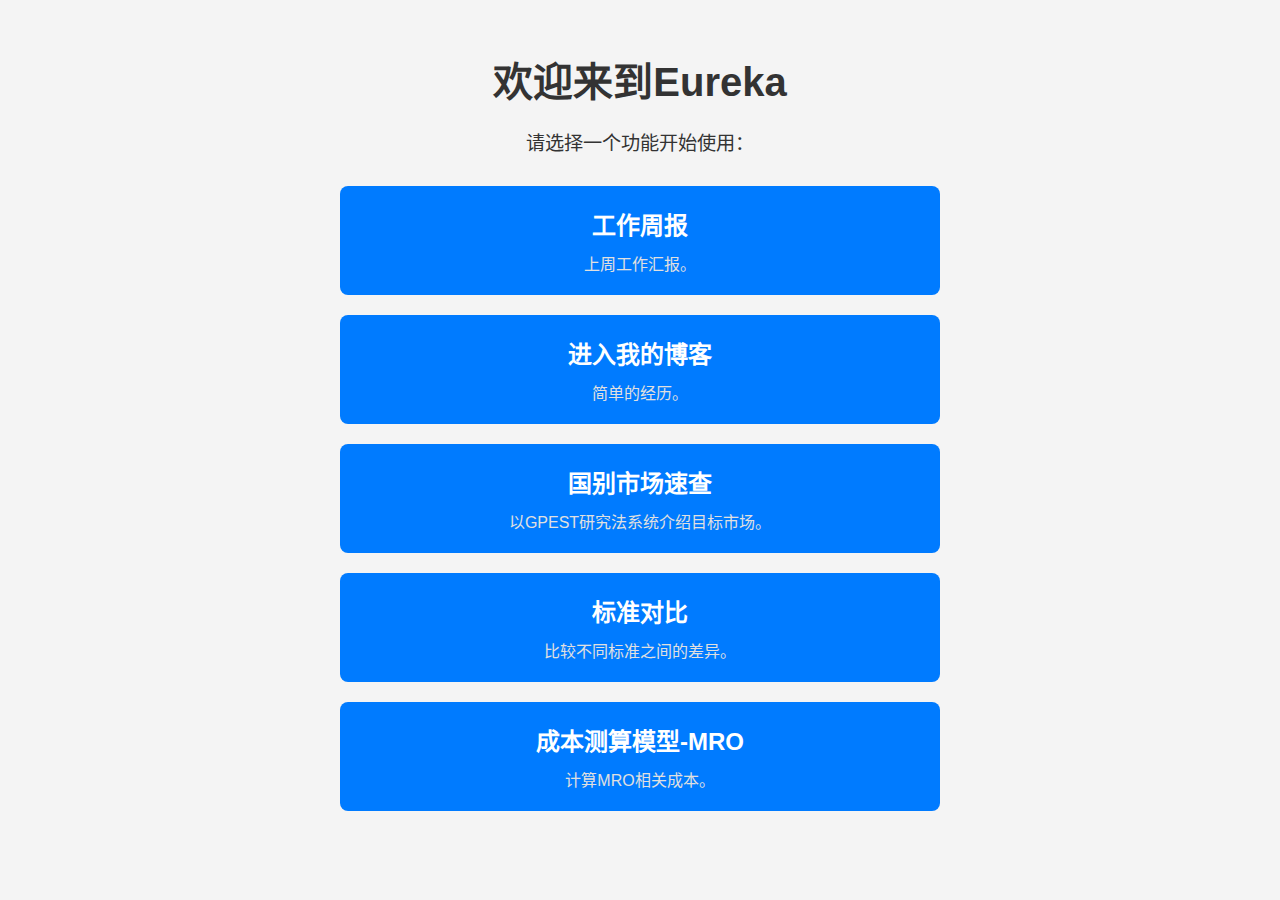
<file: index.html>
<!DOCTYPE html>
<html lang="zh-CN">
<head>
    <meta charset="UTF-8">
    <meta name="viewport" content="width=device-width, initial-scale=1.0">
    <title>欢迎来到Eureka</title>
    <link rel="stylesheet" href="styles.css">
</head>
<body>
    <div class="container">
        <h1>欢迎来到Eureka</h1>
        <p>请选择一个功能开始使用：</p>
        
        <div class="button-container">
            
            <a href="weekly-report.html" class="button">
                <span class="button-title">工作周报</span>
                <span class="button-description">上周工作汇报。</span>
            </a>
            <a href="docs/blog.html" class="button">
                <span class="button-title">进入我的博客</span>
                <span class="button-description">简单的经历。</span>
            </a>
            <a href="GPEST-viewer.html" class="button">
                <span class="button-title">国别市场速查</span>
                <span class="button-description">以GPEST研究法系统介绍目标市场。</span>
            </a>

            <a href="standard-comparison.html" class="button">
                <span class="button-title">标准对比</span>
                <span class="button-description">比较不同标准之间的差异。</span>
            </a>
            
            <a href="cost-estimation-mro.html" class="button">
                <span class="button-title">成本测算模型-MRO</span>
                <span class="button-description">计算MRO相关成本。</span>
            </a>
            
        </div>
    </div>
</body>
</html>
</file>
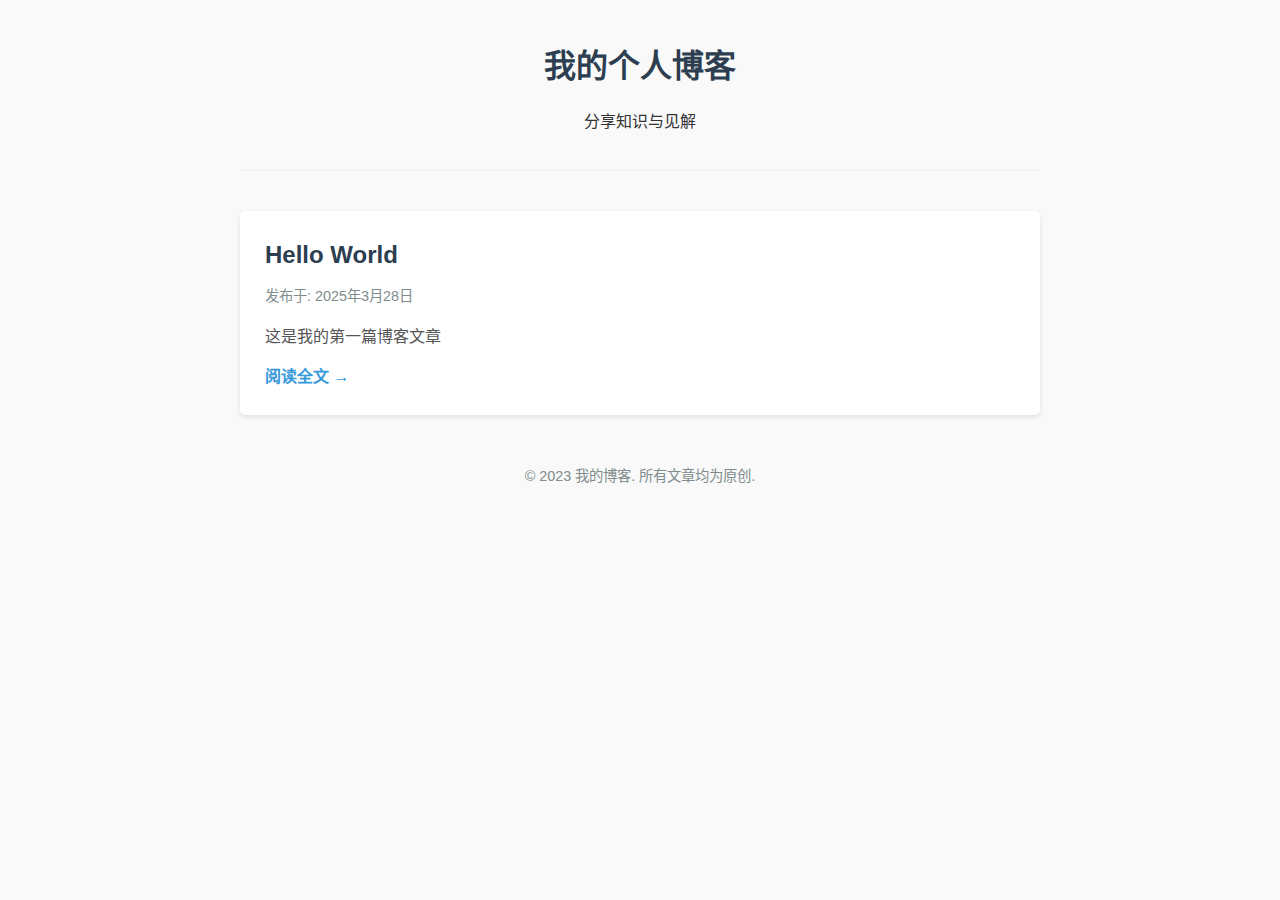
<file: Blog.html>
<!DOCTYPE html>
<html lang="zh-CN">
<head>
    <meta charset="UTF-8">
    <meta name="viewport" content="width=device-width, initial-scale=1.0">
    <title>我的博客</title>
    <style>
        body {
            font-family: 'Helvetica Neue', Arial, sans-serif;
            line-height: 1.6;
            color: #333;
            max-width: 800px;
            margin: 0 auto;
            padding: 20px;
            background-color: #f9f9f9;
        }
        header {
            text-align: center;
            margin-bottom: 40px;
            padding-bottom: 20px;
            border-bottom: 1px solid #eee;
        }
        h1 {
            color: #2c3e50;
            margin-bottom: 10px;
        }
        .post-list {
            list-style: none;
            padding: 0;
        }
        .post-item {
            background: white;
            margin-bottom: 30px;
            padding: 25px;
            border-radius: 5px;
            box-shadow: 0 2px 5px rgba(0,0,0,0.1);
            transition: transform 0.3s ease, box-shadow 0.3s ease;
        }
        .post-item:hover {
            transform: translateY(-5px);
            box-shadow: 0 5px 15px rgba(0,0,0,0.1);
        }
        .post-title {
            color: #2c3e50;
            margin-top: 0;
            margin-bottom: 10px;
        }
        .post-meta {
            color: #7f8c8d;
            font-size: 0.9em;
            margin-bottom: 15px;
        }
        .post-description {
            color: #555;
            margin-bottom: 15px;
        }
        .read-more {
            display: inline-block;
            color: #3498db;
            text-decoration: none;
            font-weight: bold;
        }
        .read-more:hover {
            text-decoration: underline;
        }
        footer {
            text-align: center;
            margin-top: 50px;
            color: #7f8c8d;
            font-size: 0.9em;
        }
    </style>
</head>
<body>
    <header>
        <h1>我的个人博客</h1>
        <p>分享知识与见解</p>
    </header>
    
    <ul id="postList" class="post-list">
        <!-- 文章列表将在这里动态生成 -->
    </ul>
    
    <footer>
        <p>© 2023 我的博客. 所有文章均为原创.</p>
    </footer>

    <script>
        // 页面加载完成后执行
        document.addEventListener('DOMContentLoaded', function() {
            // 加载文章列表
            fetch('posts.json')
                .then(response => response.json())
                .then(posts => {
                    displayPosts(posts);
                })
                .catch(error => {
                    console.error('加载文章列表失败:', error);
                    document.getElementById('postList').innerHTML = 
                        '<li>暂时无法加载文章列表，请稍后再试。</li>';
                });
        });

        // 显示文章列表
        function displayPosts(posts) {
            const postList = document.getElementById('postList');
            
            if (!posts || posts.length === 0) {
                postList.innerHTML = '<li>暂无文章</li>';
                return;
            }
            
            // 清空现有内容
            postList.innerHTML = '';
            
            // 为每篇文章创建列表项
            posts.forEach(post => {
                const li = document.createElement('li');
                li.className = 'post-item';
                
                li.innerHTML = `
                    <h2 class="post-title">${post.title}</h2>
                    <div class="post-meta">发布于: ${formatDate(post.date)}</div>
                    <p class="post-description">${post.description}</p>
                    <a href="docs/${post.name}" class="read-more">阅读全文 →</a>
                `;
                
                postList.appendChild(li);
            });
        }

        // 格式化日期
        function formatDate(dateString) {
            const options = { year: 'numeric', month: 'long', day: 'numeric' };
            return new Date(dateString).toLocaleDateString('zh-CN', options);
        }
    </script>
</body>
</html>
</file>
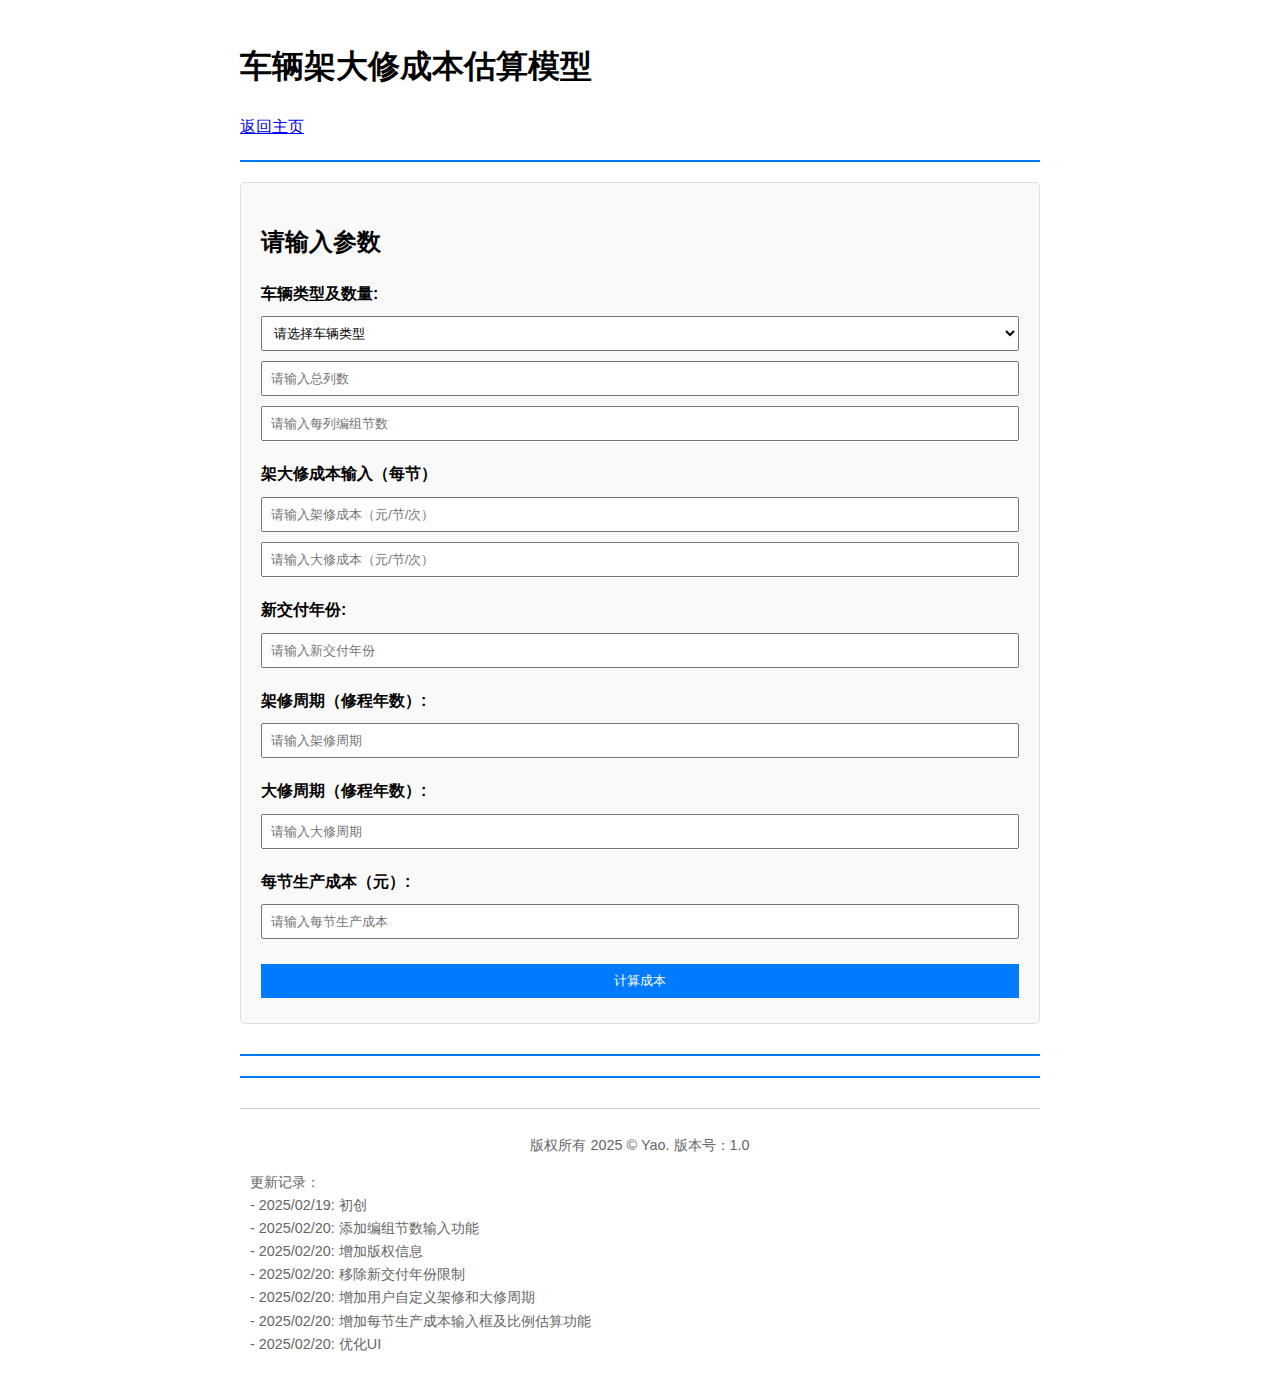
<file: cost-estimation-mro.html>
<!DOCTYPE html>
<html lang="en">
<head>
    <meta charset="UTF-8">
    <meta name="viewport" content="width=device-width, initial-scale=1.0">
    <title>车辆成本估算模型</title>
    <style>
        body {
            font-family: Arial, sans-serif;
            max-width: 800px;
            margin: 0 auto;
            padding: 20px;
            line-height: 1.6;
        }
        .section {
            margin-bottom: 30px;
            padding: 20px;
            background-color: #f9f9f9;
            border: 1px solid #ddd;
            border-radius: 5px;
        }
        .form-group {
            margin-bottom: 15px;
            display: flex;
            flex-direction: column;
        }
        label {
            margin-bottom: 5px;
            font-weight: bold;
        }
        input, select, button {
            padding: 8px;
            margin: 5px 0;
            width: 100%;
            box-sizing: border-box;
        }
        button {
            background-color: #007BFF;
            color: white;
            border: none;
            cursor: pointer;
        }
        button:hover {
            background-color: #0056b3;
        }
        .result-table {
            margin-top: 20px;
            width: 100%;
            border-collapse: collapse;
        }
        .result-table th, .result-table td {
            border: 1px solid #ddd;
            padding: 8px;
            text-align: center;
        }
        .result-table th {
            background-color: #f2f2f2;
        }
        footer {
            margin-top: 30px;
            padding: 10px;
            text-align: center;
            border-top: 1px solid #ccc;
            font-size: 0.9em;
            color: #666;
        }
        hr {
            border: none;
            border-top: 2px solid #007BFF;
            margin: 20px 0;
        }
        #ratioEstimateResult {
            margin-top: 15px;
            font-weight: bold;
            color: #007BFF;
        }
    </style>
</head>
<body>
    <h1>车辆架大修成本估算模型</h1>
    <a href="index.html" class="button">返回主页</a>
    <hr>

    <div class="section">
        <h2>请输入参数</h2>
        <div class="form-group">
            <label for="vehicleType">车辆类型及数量:</label>
            <select id="vehicleType" required>
                <option value="">请选择车辆类型</option>
                <option value="EMU">动车组</option>
                <option value="UrbanRail">城轨列车</option>
            </select>
             <div class="quantity-inputs">
                <input type="number" id="numberOfTrains" placeholder="请输入总列数" min="1" required>
                <input type="number" id="carsPerTrain" placeholder="请输入每列编组节数" min="1" required>
            </div>         
        </div>
      
        <div class="form-group">
            <label>架大修成本输入（每节）</label>
            <div class="cost-inputs">
                <input type="number" id="mediumRepairCost" placeholder="请输入架修成本（元/节/次）" min="1" required>
                <input type="number" id="overhaulCost" placeholder="请输入大修成本（元/节/次）" min="1" required>
            </div>
        </div>

        <div class="form-group">
            <label for="commissioningYear">新交付年份:</label>
            <input type="number" id="commissioningYear" placeholder="请输入新交付年份" min="2000" required>
        </div>


        <div class="form-group">
            <label for="frameRepairCycle">架修周期（修程年数）:</label>
            <input type="number" id="frameRepairCycle" placeholder="请输入架修周期" min="1" required>
        </div>

        <div class="form-group">
            <label for="majorRepairCycle">大修周期（修程年数）:</label>
            <input type="number" id="majorRepairCycle" placeholder="请输入大修周期" min="1" required>
        </div>

        <div class="form-group">
            <label for="productionCost">每节生产成本（元）:</label>
            <input type="number" id="productionCost" placeholder="请输入每节生产成本" min="1">
        </div>

        <button onclick="calculateCost()">计算成本</button>
    </div>

    <hr>

    <div class="section" id="resultSection" style="display: none;">
        <h2>成本估算结果</h2>
        <table class="result-table">
            <thead>
                <tr>
                    <th>年份</th>
                    <th>维修类型</th>
                    <th>单节成本（元）</th>
                    <th>单列车成本（元）</th>
                    <th>总列成本（元）</th>
                </tr>
            </thead>
            <tbody id="resultTableBody"></tbody>
            <tfoot>
                <tr>
                    <td colspan="4">总成本</td>
                    <td id="totalCost">TBD</td>
                </tr>
            </tfoot>
        </table>
        <div id="errorMessage" style="color: red;"></div>
        <div id="ratioEstimateResult"></div>
    </div>

    <hr>

    <footer>
        <div>
            <p>版权所有 2025 &copy; Yao. 版本号：1.0</p>
            <p align="left">更新记录：
                <br> - 2025/02/19: 初创
                <br> - 2025/02/20: 添加编组节数输入功能
                <br> - 2025/02/20: 增加版权信息
                <br> - 2025/02/20: 移除新交付年份限制
                <br> - 2025/02/20: 增加用户自定义架修和大修周期
                <br> - 2025/02/20: 增加每节生产成本输入框及比例估算功能
                <br> - 2025/02/20: 优化UI             
            </p>
        </div>
    </footer>

    <script>
        function calculateCost() {
            // 获取输入值
            const vehicleType = document.getElementById('vehicleType').value;
            const overhaulCost = parseFloat(document.getElementById('overhaulCost').value);
            const mediumRepairCost = parseFloat(document.getElementById('mediumRepairCost').value);
            const commissioningYear = parseInt(document.getElementById('commissioningYear').value);
            const numberOfTrains = parseInt(document.getElementById('numberOfTrains').value);
            const carsPerTrain = parseInt(document.getElementById('carsPerTrain').value);
            const frameRepairCycle = parseInt(document.getElementById('frameRepairCycle').value);
            const majorRepairCycle = parseInt(document.getElementById('majorRepairCycle').value);
            const productionCost = parseFloat(document.getElementById('productionCost').value);

            // 验证输入
            if (!vehicleType || isNaN(overhaulCost) || isNaN(mediumRepairCost) || 
                isNaN(commissioningYear) || isNaN(numberOfTrains) || isNaN(carsPerTrain) || 
                isNaN(frameRepairCycle) || isNaN(majorRepairCycle)) {
                alert('请检查输入字段，确保所有必填字段填写完整且有效。');
                return;
            }

            const startYear = commissioningYear;
            const endYear = startYear + 25;
            let totalCost = 0;
            let frameRepairCount = 0;
            let majorRepairCount = 0;

            // 清空结果
            document.getElementById('resultTableBody').innerHTML = '';
            document.getElementById('totalCost').textContent = '0';
            document.getElementById('resultSection').style.display = 'block';
            document.getElementById('errorMessage').textContent = '';
            document.getElementById('ratioEstimateResult').textContent = '';

            // 计算大修和架修成本
            const repairHistory = {
                '大修': [],
                '架修': []
            };

            // 大修
            for (let year = startYear + majorRepairCycle; year < endYear; year += majorRepairCycle) {
                repairHistory['大修'].push(year);
                majorRepairCount++;
            }

            // 架修
            for (let year = startYear + frameRepairCycle; year < endYear; year += frameRepairCycle) {
                // 如果某年已经有大修，则不进行架修
                if (!repairHistory['大修'].includes(year)) {
                    repairHistory['架修'].push(year);
                    frameRepairCount++;
                }
            }

            // 构建维修计划
            const allRepairEvents = [];
            for (const repairType in repairHistory) {
                repairHistory[repairType].forEach((year, index) => {
                    allRepairEvents.push({
                        year: year,
                        type: repairType,
                        singleCarCost: repairType === '大修' ? overhaulCost : mediumRepairCost
                    });
                });
            }

            // 按年份排序
            allRepairEvents.sort((a, b) => a.year - b.year);

            // 生成表格
            const tbody = document.getElementById('resultTableBody');
            allRepairEvents.forEach(event => {
                const singleCarCost = event.singleCarCost;
                const singleTrainCost = singleCarCost * carsPerTrain;
                const totalTrainCost = singleTrainCost * numberOfTrains;

                const row = document.createElement('tr');
                row.innerHTML = `
                    <td>${event.year}</td>
                    <td>${event.type}</td>
                    <td>${singleCarCost.toLocaleString('zh-CN')}</td>
                    <td>${singleTrainCost.toLocaleString('zh-CN')}</td>
                    <td>${totalTrainCost.toLocaleString('zh-CN')}</td>
                `;
                tbody.appendChild(row);
                totalCost += totalTrainCost;
            });

            // 显示总成本
            document.getElementById('totalCost').textContent = totalCost.toLocaleString('zh-CN');

            // 计算比例估算成本
            if (!isNaN(productionCost) && productionCost > 0) {
                const ratioEstimate = (
                    productionCost * frameRepairCount * 0.1 * carsPerTrain * numberOfTrains +
                    productionCost * majorRepairCount * 0.2 * carsPerTrain * numberOfTrains
                );
                document.getElementById('ratioEstimateResult').textContent = 
                    `以新造成本的10%、20%比例计算架大修金额为：${ratioEstimate.toLocaleString('zh-CN')}元。`;
            }
        }
    </script>
</body>
</html>
</file>
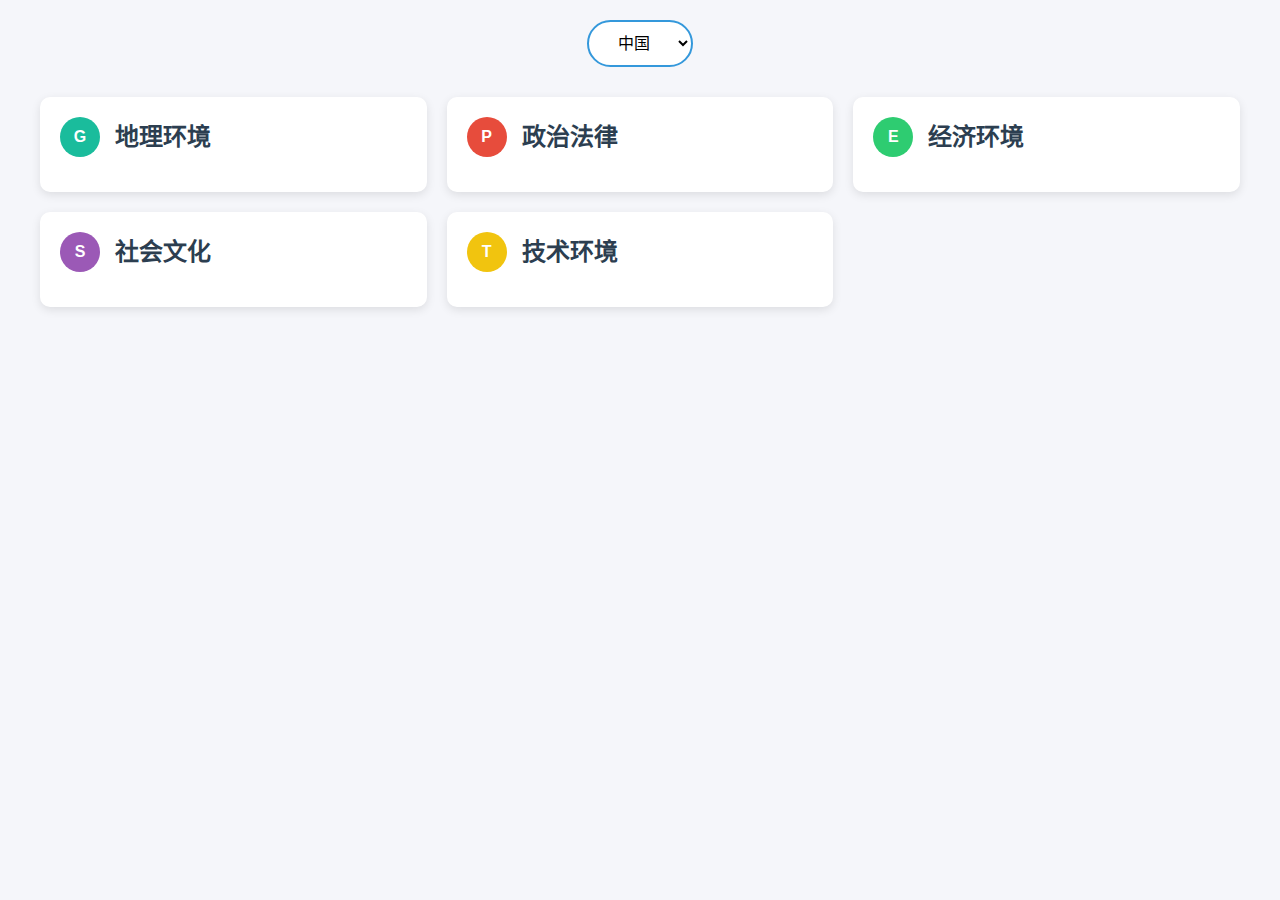
<file: GPEST-viewer.html>
<!DOCTYPE html>
<html lang="zh-CN">
<head>
    <meta charset="UTF-8">
    <meta name="viewport" content="width=device-width, initial-scale=1.0">
    <title>国别GPEST信息速查</title>
    <style>
        :root {
            --primary-color: #2c3e50;
            --secondary-color: #3498db;
        }

        body {
            font-family: 'Segoe UI', Arial, sans-serif;
            line-height: 1.6;
            margin: 0;
            padding: 20px;
            background-color: #f5f6fa;
        }

        .container {
            max-width: 1200px;
            margin: 0 auto;
        }

        .country-selector {
            margin-bottom: 30px;
            text-align: center;
        }

        select {
            padding: 12px 25px;
            font-size: 16px;
            border: 2px solid var(--secondary-color);
            border-radius: 25px;
            background: white;
            cursor: pointer;
            transition: all 0.3s ease;
        }

        select:hover {
            box-shadow: 0 0 8px rgba(52, 152, 219, 0.3);
        }

        .gpest-container {
            display: grid;
            grid-template-columns: repeat(auto-fit, minmax(300px, 1fr));
            gap: 20px;
        }

        .category-card {
            background: white;
            border-radius: 10px;
            padding: 20px;
            box-shadow: 0 3px 10px rgba(0,0,0,0.1);
            transition: transform 0.2s;
            cursor: pointer;
        }

        .category-card:hover {
            transform: translateY(-5px);
        }

        .category-header {
            display: flex;
            align-items: center;
            margin-bottom: 15px;
        }

        .category-icon {
            width: 40px;
            height: 40px;
            margin-right: 15px;
            border-radius: 50%;
            display: flex;
            align-items: center;
            justify-content: center;
            color: white;
            font-weight: bold;
        }

        h2 {
            color: var(--primary-color);
            margin: 0;
        }

        .info-item {
            margin-bottom: 12px;
            padding: 10px;
            background: #f8f9fa;
            border-radius: 5px;
            display: none;
        }

        .info-item.active {
            display: block;
            animation: fadeIn 0.3s;
        }

        @keyframes fadeIn {
            from { opacity: 0; transform: translateY(10px); }
            to { opacity: 1; transform: translateY(0); }
        }

        @media (max-width: 768px) {
            .gpest-container {
                grid-template-columns: 1fr;
            }
        }
    </style>
</head>
<body>
    <div class="container">
        <div class="country-selector">
            <select id="countrySelect">
                <option value="china">中国</option>
                <option value="usa">美国</option>
                <option value="germany">德国</option>
                <option value="japan">日本</option>
            </select>
        </div>

        <div class="gpest-container" id="gpestContent">
            <!-- 动态生成内容 -->
        </div>
    </div>

    <script>
        const gpestData = {
            china: {
                G: {
                    title: "地理环境",
                    items: ["面积：960万平方公里", "首都：北京", "气候：多样气候", "地形：西高东低"]
                },
                P: {
                    title: "政治法律",
                    items: ["政体：社会主义制度", "执政党：中国共产党", "法律体系：大陆法系"]
                },
                E: {
                    title: "经济环境",
                    items: ["GDP：17.7万亿美元", "货币：人民币", "主要产业：制造业"]
                },
                S: {
                    title: "社会文化",
                    items: ["人口：14亿", "官方语言：普通话", "识字率：96.8%"]
                },
                T: {
                    title: "技术环境",
                    items: ["5G覆盖率：90%", "专利申请量：全球第一", "科技投入：GDP 2.4%"]
                }
            },
            // 其他国家的数据结构类似...
        };

        function initPage() {
            const container = document.getElementById('gpestContent');
            const categories = ['G', 'P', 'E', 'S', 'T'];
            const colors = ['#1abc9c', '#e74c3c', '#2ecc71', '#9b59b6', '#f1c40f'];

            categories.forEach((cat, index) => {
                const card = document.createElement('div');
                card.className = 'category-card';
                card.innerHTML = `
                    <div class="category-header">
                        <div class="category-icon" style="background: ${colors[index]}">${cat}</div>
                        <h2></h2>
                    </div>
                    <div class="info-container"></div>
                `;
                container.appendChild(card);
            });

            updateContent('china');
            setupEventListeners();
        }

        function updateContent(country) {
            const data = gpestData[country];
            const cards = document.querySelectorAll('.category-card');

            cards.forEach((card, index) => {
                const category = categories[index];
                const infoContainer = card.querySelector('.info-container');
                infoContainer.innerHTML = data[category].items
                    .map(item => `<div class="info-item">${item}</div>`)
                    .join('');

                card.querySelector('h2').textContent = data[category].title;
            });
        }

        function setupEventListeners() {
            // 国家选择器事件
            document.getElementById('countrySelect').addEventListener('change', function(e) {
                updateContent(e.target.value);
            });

            // 卡片点击事件
            document.querySelectorAll('.category-card').forEach(card => {
                card.addEventListener('click', function() {
                    this.classList.toggle('active');
                    const items = this.querySelectorAll('.info-item');
                    items.forEach(item => item.classList.toggle('active'));
                });
            });
        }

        // 初始化页面
        const categories = ['G', 'P', 'E', 'S', 'T'];
        initPage();
    </script>
</body>
</html>
</file>
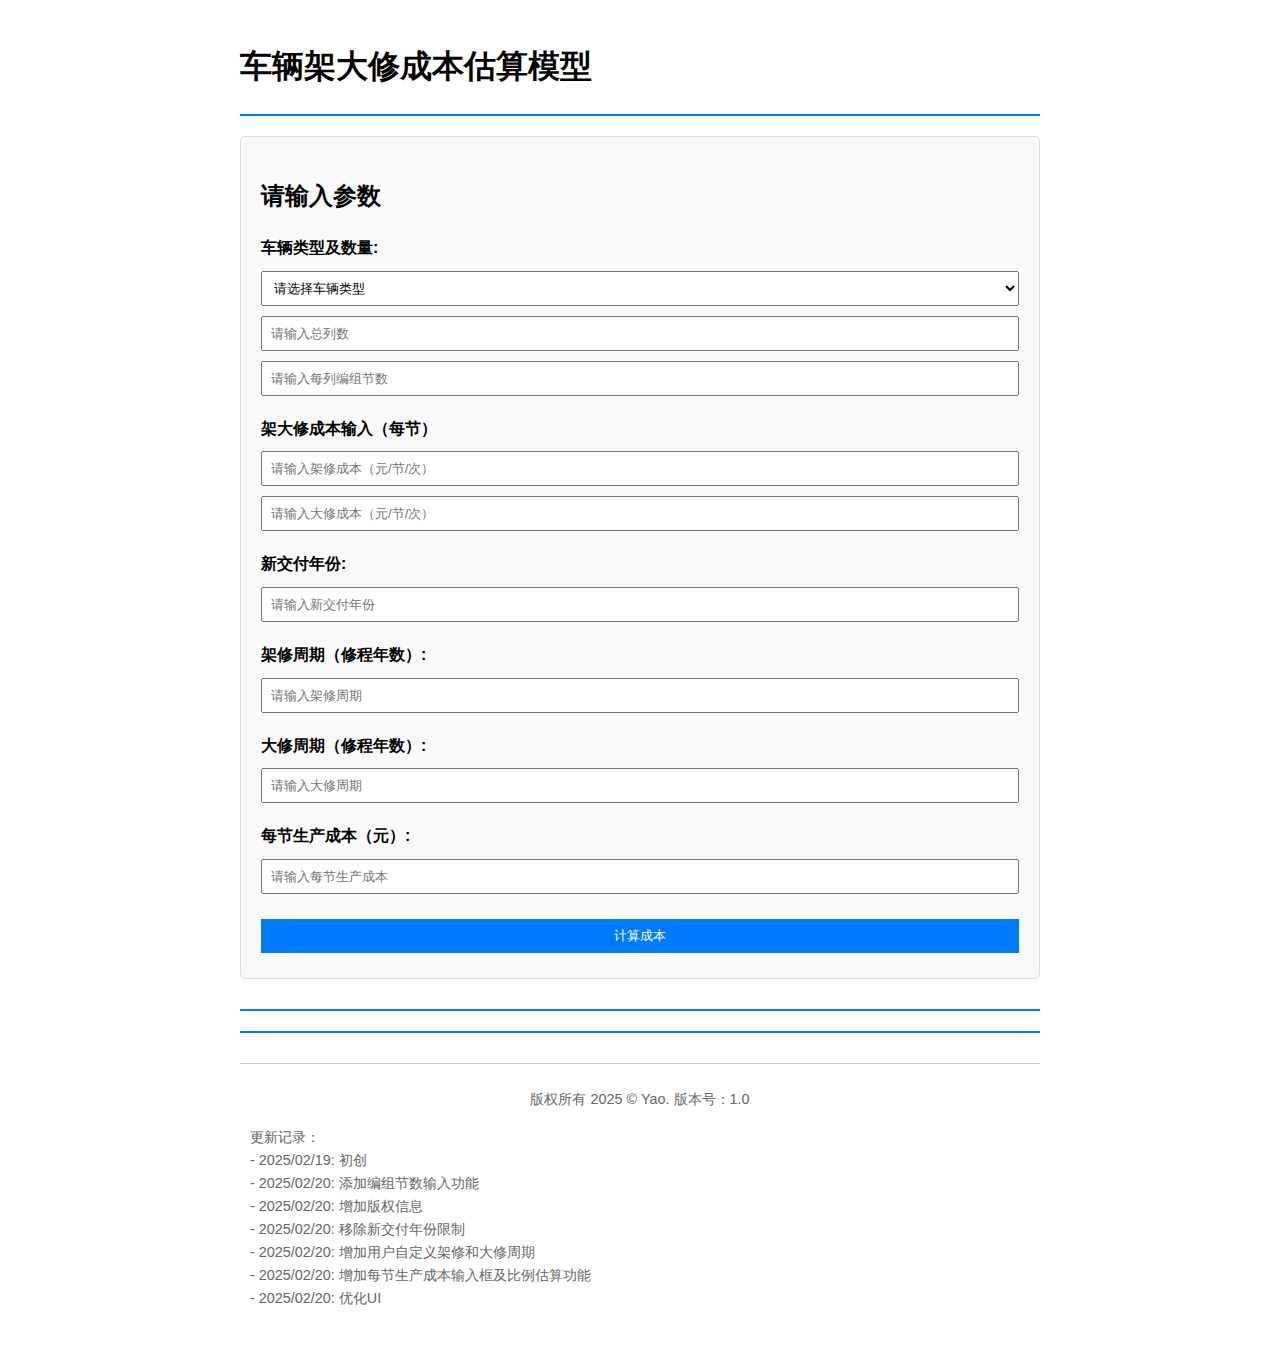
<file: Option2.html>
<!DOCTYPE html>
<html lang="en">
<head>
    <meta charset="UTF-8">
    <meta name="viewport" content="width=device-width, initial-scale=1.0">
    <title>车辆成本估算模型</title>
    <style>
        body {
            font-family: Arial, sans-serif;
            max-width: 800px;
            margin: 0 auto;
            padding: 20px;
            line-height: 1.6;
        }
        .section {
            margin-bottom: 30px;
            padding: 20px;
            background-color: #f9f9f9;
            border: 1px solid #ddd;
            border-radius: 5px;
        }
        .form-group {
            margin-bottom: 15px;
            display: flex;
            flex-direction: column;
        }
        label {
            margin-bottom: 5px;
            font-weight: bold;
        }
        input, select, button {
            padding: 8px;
            margin: 5px 0;
            width: 100%;
            box-sizing: border-box;
        }
        button {
            background-color: #007BFF;
            color: white;
            border: none;
            cursor: pointer;
        }
        button:hover {
            background-color: #0056b3;
        }
        .result-table {
            margin-top: 20px;
            width: 100%;
            border-collapse: collapse;
        }
        .result-table th, .result-table td {
            border: 1px solid #ddd;
            padding: 8px;
            text-align: center;
        }
        .result-table th {
            background-color: #f2f2f2;
        }
        footer {
            margin-top: 30px;
            padding: 10px;
            text-align: center;
            border-top: 1px solid #ccc;
            font-size: 0.9em;
            color: #666;
        }
        hr {
            border: none;
            border-top: 2px solid #007BFF;
            margin: 20px 0;
        }
        #ratioEstimateResult {
            margin-top: 15px;
            font-weight: bold;
            color: #007BFF;
        }
    </style>
</head>
<body>
    <h1>车辆架大修成本估算模型</h1>
    <hr>

    <div class="section">
        <h2>请输入参数</h2>
        <div class="form-group">
            <label for="vehicleType">车辆类型及数量:</label>
            <select id="vehicleType" required>
                <option value="">请选择车辆类型</option>
                <option value="EMU">动车组</option>
                <option value="UrbanRail">城轨列车</option>
            </select>
             <div class="quantity-inputs">
                <input type="number" id="numberOfTrains" placeholder="请输入总列数" min="1" required>
                <input type="number" id="carsPerTrain" placeholder="请输入每列编组节数" min="1" required>
            </div>         
        </div>
      
        <div class="form-group">
            <label>架大修成本输入（每节）</label>
            <div class="cost-inputs">
                <input type="number" id="mediumRepairCost" placeholder="请输入架修成本（元/节/次）" min="1" required>
                <input type="number" id="overhaulCost" placeholder="请输入大修成本（元/节/次）" min="1" required>
            </div>
        </div>

        <div class="form-group">
            <label for="commissioningYear">新交付年份:</label>
            <input type="number" id="commissioningYear" placeholder="请输入新交付年份" min="2000" required>
        </div>


        <div class="form-group">
            <label for="frameRepairCycle">架修周期（修程年数）:</label>
            <input type="number" id="frameRepairCycle" placeholder="请输入架修周期" min="1" required>
        </div>

        <div class="form-group">
            <label for="majorRepairCycle">大修周期（修程年数）:</label>
            <input type="number" id="majorRepairCycle" placeholder="请输入大修周期" min="1" required>
        </div>

        <div class="form-group">
            <label for="productionCost">每节生产成本（元）:</label>
            <input type="number" id="productionCost" placeholder="请输入每节生产成本" min="1">
        </div>

        <button onclick="calculateCost()">计算成本</button>
    </div>

    <hr>

    <div class="section" id="resultSection" style="display: none;">
        <h2>成本估算结果</h2>
        <table class="result-table">
            <thead>
                <tr>
                    <th>年份</th>
                    <th>维修类型</th>
                    <th>单节成本（元）</th>
                    <th>单列车成本（元）</th>
                    <th>总列成本（元）</th>
                </tr>
            </thead>
            <tbody id="resultTableBody"></tbody>
            <tfoot>
                <tr>
                    <td colspan="4">总成本</td>
                    <td id="totalCost">TBD</td>
                </tr>
            </tfoot>
        </table>
        <div id="errorMessage" style="color: red;"></div>
        <div id="ratioEstimateResult"></div>
    </div>

    <hr>

    <footer>
        <div>
            <p>版权所有 2025 &copy; Yao. 版本号：1.0</p>
            <p align="left">更新记录：
                <br> - 2025/02/19: 初创
                <br> - 2025/02/20: 添加编组节数输入功能
                <br> - 2025/02/20: 增加版权信息
                <br> - 2025/02/20: 移除新交付年份限制
                <br> - 2025/02/20: 增加用户自定义架修和大修周期
                <br> - 2025/02/20: 增加每节生产成本输入框及比例估算功能
                <br> - 2025/02/20: 优化UI             
            </p>
        </div>
    </footer>

    <script>
        function calculateCost() {
            // 获取输入值
            const vehicleType = document.getElementById('vehicleType').value;
            const overhaulCost = parseFloat(document.getElementById('overhaulCost').value);
            const mediumRepairCost = parseFloat(document.getElementById('mediumRepairCost').value);
            const commissioningYear = parseInt(document.getElementById('commissioningYear').value);
            const numberOfTrains = parseInt(document.getElementById('numberOfTrains').value);
            const carsPerTrain = parseInt(document.getElementById('carsPerTrain').value);
            const frameRepairCycle = parseInt(document.getElementById('frameRepairCycle').value);
            const majorRepairCycle = parseInt(document.getElementById('majorRepairCycle').value);
            const productionCost = parseFloat(document.getElementById('productionCost').value);

            // 验证输入
            if (!vehicleType || isNaN(overhaulCost) || isNaN(mediumRepairCost) || 
                isNaN(commissioningYear) || isNaN(numberOfTrains) || isNaN(carsPerTrain) || 
                isNaN(frameRepairCycle) || isNaN(majorRepairCycle)) {
                alert('请检查输入字段，确保所有必填字段填写完整且有效。');
                return;
            }

            const startYear = commissioningYear;
            const endYear = startYear + 25;
            let totalCost = 0;
            let frameRepairCount = 0;
            let majorRepairCount = 0;

            // 清空结果
            document.getElementById('resultTableBody').innerHTML = '';
            document.getElementById('totalCost').textContent = '0';
            document.getElementById('resultSection').style.display = 'block';
            document.getElementById('errorMessage').textContent = '';
            document.getElementById('ratioEstimateResult').textContent = '';

            // 计算大修和架修成本
            const repairHistory = {
                '大修': [],
                '架修': []
            };

            // 大修
            for (let year = startYear + majorRepairCycle; year < endYear; year += majorRepairCycle) {
                repairHistory['大修'].push(year);
                majorRepairCount++;
            }

            // 架修
            for (let year = startYear + frameRepairCycle; year < endYear; year += frameRepairCycle) {
                // 如果某年已经有大修，则不进行架修
                if (!repairHistory['大修'].includes(year)) {
                    repairHistory['架修'].push(year);
                    frameRepairCount++;
                }
            }

            // 构建维修计划
            const allRepairEvents = [];
            for (const repairType in repairHistory) {
                repairHistory[repairType].forEach((year, index) => {
                    allRepairEvents.push({
                        year: year,
                        type: repairType,
                        singleCarCost: repairType === '大修' ? overhaulCost : mediumRepairCost
                    });
                });
            }

            // 按年份排序
            allRepairEvents.sort((a, b) => a.year - b.year);

            // 生成表格
            const tbody = document.getElementById('resultTableBody');
            allRepairEvents.forEach(event => {
                const singleCarCost = event.singleCarCost;
                const singleTrainCost = singleCarCost * carsPerTrain;
                const totalTrainCost = singleTrainCost * numberOfTrains;

                const row = document.createElement('tr');
                row.innerHTML = `
                    <td>${event.year}</td>
                    <td>${event.type}</td>
                    <td>${singleCarCost.toLocaleString('zh-CN')}</td>
                    <td>${singleTrainCost.toLocaleString('zh-CN')}</td>
                    <td>${totalTrainCost.toLocaleString('zh-CN')}</td>
                `;
                tbody.appendChild(row);
                totalCost += totalTrainCost;
            });

            // 显示总成本
            document.getElementById('totalCost').textContent = totalCost.toLocaleString('zh-CN');

            // 计算比例估算成本
            if (!isNaN(productionCost) && productionCost > 0) {
                const ratioEstimate = (
                    productionCost * frameRepairCount * 0.1 * carsPerTrain * numberOfTrains +
                    productionCost * majorRepairCount * 0.2 * carsPerTrain * numberOfTrains
                );
                document.getElementById('ratioEstimateResult').textContent = 
                    `以新造成本的10%、20%比例计算架大修金额为：${ratioEstimate.toLocaleString('zh-CN')}元。`;
            }
        }
    </script>
</body>
</html>
</file>
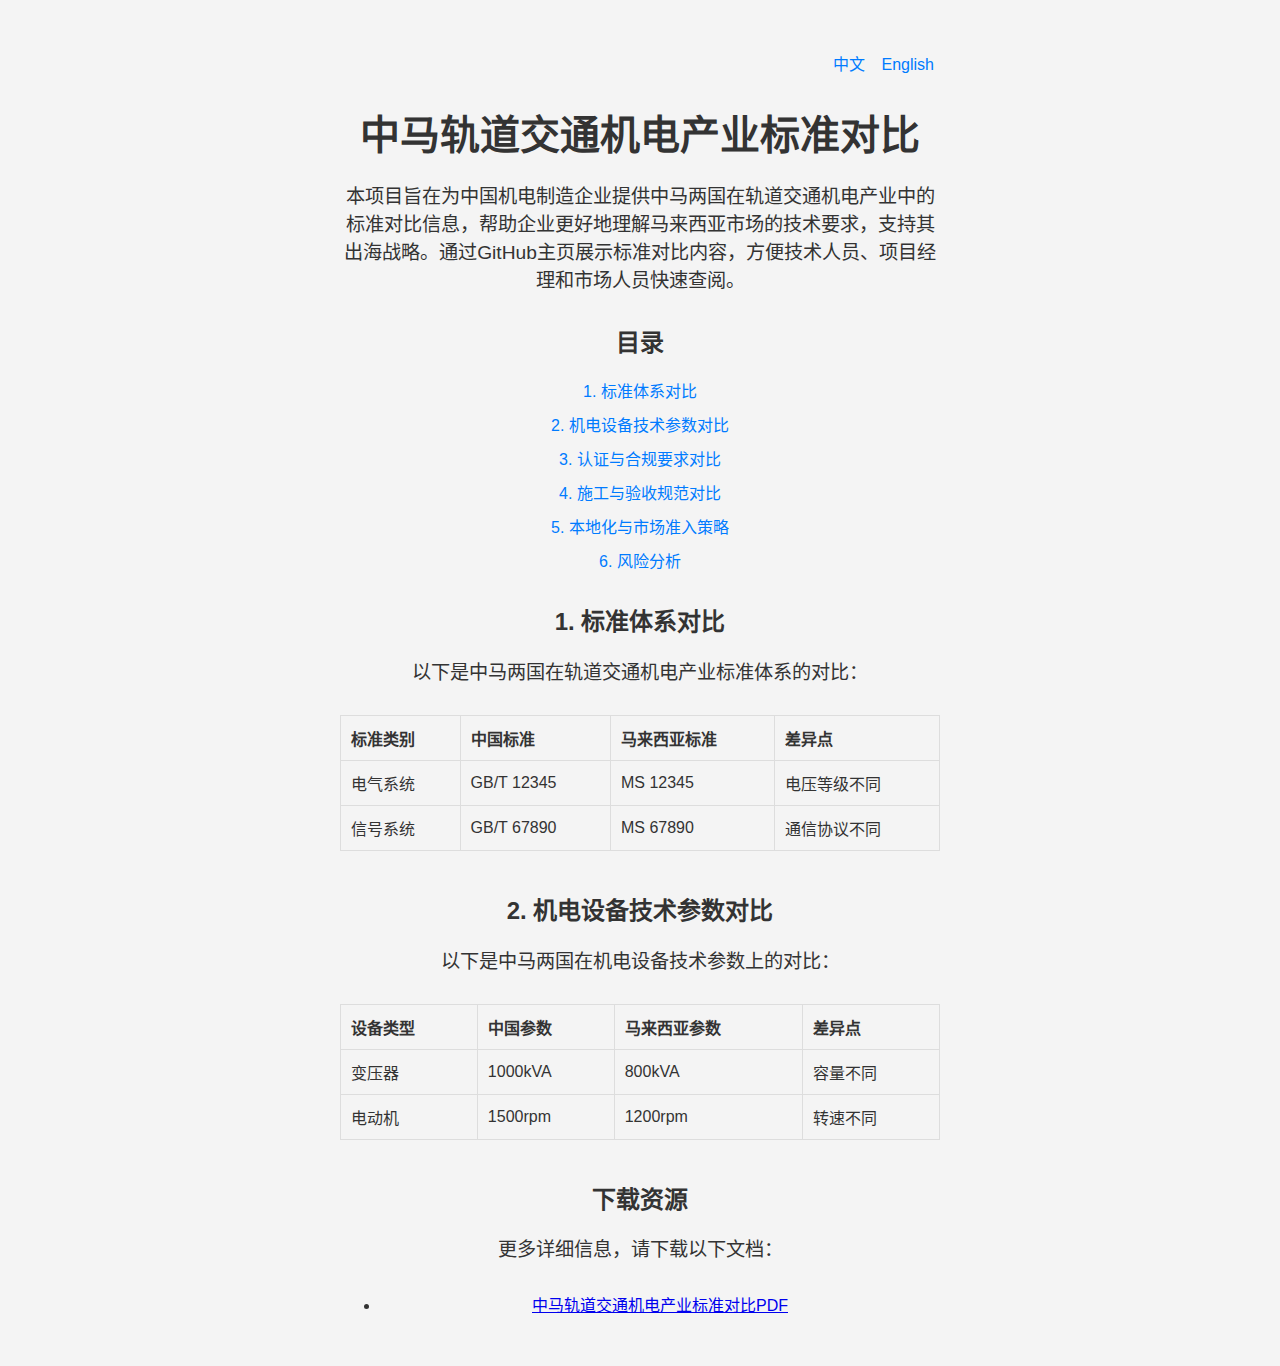
<file: standard-comparison.html>
<!DOCTYPE html>
<html lang="zh-CN">
<head>
    <meta charset="UTF-8">
    <meta name="viewport" content="width=device-width, initial-scale=1.0">
    <title>中马轨道交通机电产业标准对比</title>
    <link rel="stylesheet" href="styles.css">
    <style>
        /* 自定义样式 */
        .language-switcher {
            text-align: right;
            margin-bottom: 20px;
        }
        .language-switcher button {
            background: none;
            border: none;
            color: #007BFF;
            cursor: pointer;
            font-size: 1rem;
        }
        .language-switcher button:hover {
            text-decoration: underline;
        }
        .toc {
            margin-bottom: 30px;
        }
        .toc ul {
            list-style-type: none;
            padding: 0;
        }
        .toc ul li {
            margin: 10px 0;
        }
        .toc ul li a {
            text-decoration: none;
            color: #007BFF;
        }
        .toc ul li a:hover {
            text-decoration: underline;
        }
        .content-section {
            margin-bottom: 40px;
        }
        table {
            width: 100%;
            border-collapse: collapse;
            margin-bottom: 20px;
        }
        table, th, td {
            border: 1px solid #ddd;
        }
        th, td {
            padding: 10px;
            text-align: left;
        }
        th {
            background-color: #f4f4f4;
        }
    </style>
</head>
<body>
    <div class="container">
        <!-- 语言切换 -->
        <div class="language-switcher">
            <button onclick="switchLanguage('zh')">中文</button>
            <button onclick="switchLanguage('en')">English</button>
        </div>

        <!-- 标题 -->
        <h1 id="title">中马轨道交通机电产业标准对比</h1>

        <!-- 功能说明 -->
        <p id="description">
            本项目旨在为中国机电制造企业提供中马两国在轨道交通机电产业中的标准对比信息，帮助企业更好地理解马来西亚市场的技术要求，支持其出海战略。通过GitHub主页展示标准对比内容，方便技术人员、项目经理和市场人员快速查阅。
        </p>

        <!-- 目录导航 -->
        <div class="toc">
            <h2>目录</h2>
            <ul>
                <li><a href="#section1">1. 标准体系对比</a></li>
                <li><a href="#section2">2. 机电设备技术参数对比</a></li>
                <li><a href="#section3">3. 认证与合规要求对比</a></li>
                <li><a href="#section4">4. 施工与验收规范对比</a></li>
                <li><a href="#section5">5. 本地化与市场准入策略</a></li>
                <li><a href="#section6">6. 风险分析</a></li>
            </ul>
        </div>

        <!-- 核心内容 -->
        <div class="content-section" id="section1">
            <h2>1. 标准体系对比</h2>
            <p>以下是中马两国在轨道交通机电产业标准体系的对比：</p>
            <table>
                <thead>
                    <tr>
                        <th>标准类别</th>
                        <th>中国标准</th>
                        <th>马来西亚标准</th>
                        <th>差异点</th>
                    </tr>
                </thead>
                <tbody>
                    <tr>
                        <td>电气系统</td>
                        <td>GB/T 12345</td>
                        <td>MS 12345</td>
                        <td>电压等级不同</td>
                    </tr>
                    <tr>
                        <td>信号系统</td>
                        <td>GB/T 67890</td>
                        <td>MS 67890</td>
                        <td>通信协议不同</td>
                    </tr>
                </tbody>
            </table>
        </div>

        <div class="content-section" id="section2">
            <h2>2. 机电设备技术参数对比</h2>
            <p>以下是中马两国在机电设备技术参数上的对比：</p>
            <table>
                <thead>
                    <tr>
                        <th>设备类型</th>
                        <th>中国参数</th>
                        <th>马来西亚参数</th>
                        <th>差异点</th>
                    </tr>
                </thead>
                <tbody>
                    <tr>
                        <td>变压器</td>
                        <td>1000kVA</td>
                        <td>800kVA</td>
                        <td>容量不同</td>
                    </tr>
                    <tr>
                        <td>电动机</td>
                        <td>1500rpm</td>
                        <td>1200rpm</td>
                        <td>转速不同</td>
                    </tr>
                </tbody>
            </table>
        </div>

        <!-- 其他章节内容类似，省略 -->

        <!-- 外部资源链接 -->
        <div class="content-section">
            <h2>下载资源</h2>
            <p>更多详细信息，请下载以下文档：</p>
            <ul>
                <li><a href="path/to/standard-comparison.pdf" download>中马轨道交通机电产业标准对比PDF</a></li>
            </ul>
        </div>
    </div>

    <script>
        // 多语言切换功能
        const translations = {
            zh: {
                title: "中马轨道交通机电产业标准对比",
                description: "本项目旨在为中国机电制造企业提供中马两国在轨道交通机电产业中的标准对比信息，帮助企业更好地理解马来西亚市场的技术要求，支持其出海战略。通过GitHub主页展示标准对比内容，方便技术人员、项目经理和市场人员快速查阅。"
            },
            en: {
                title: "China-Malaysia Rail Transit Electromechanical Standards Comparison",
                description: "This project aims to provide Chinese electromechanical manufacturing enterprises with a comparison of standards in the rail transit electromechanical industry between China and Malaysia, helping them better understand the technical requirements of the Malaysian market and supporting their overseas strategies. The standard comparison content is displayed on the GitHub homepage for easy access by technical personnel, project managers, and market personnel."
            }
        };

        function switchLanguage(lang) {
            document.getElementById('title').textContent = translations[lang].title;
            document.getElementById('description').textContent = translations[lang].description;
        }
    </script>
</body>
</html>
</file>
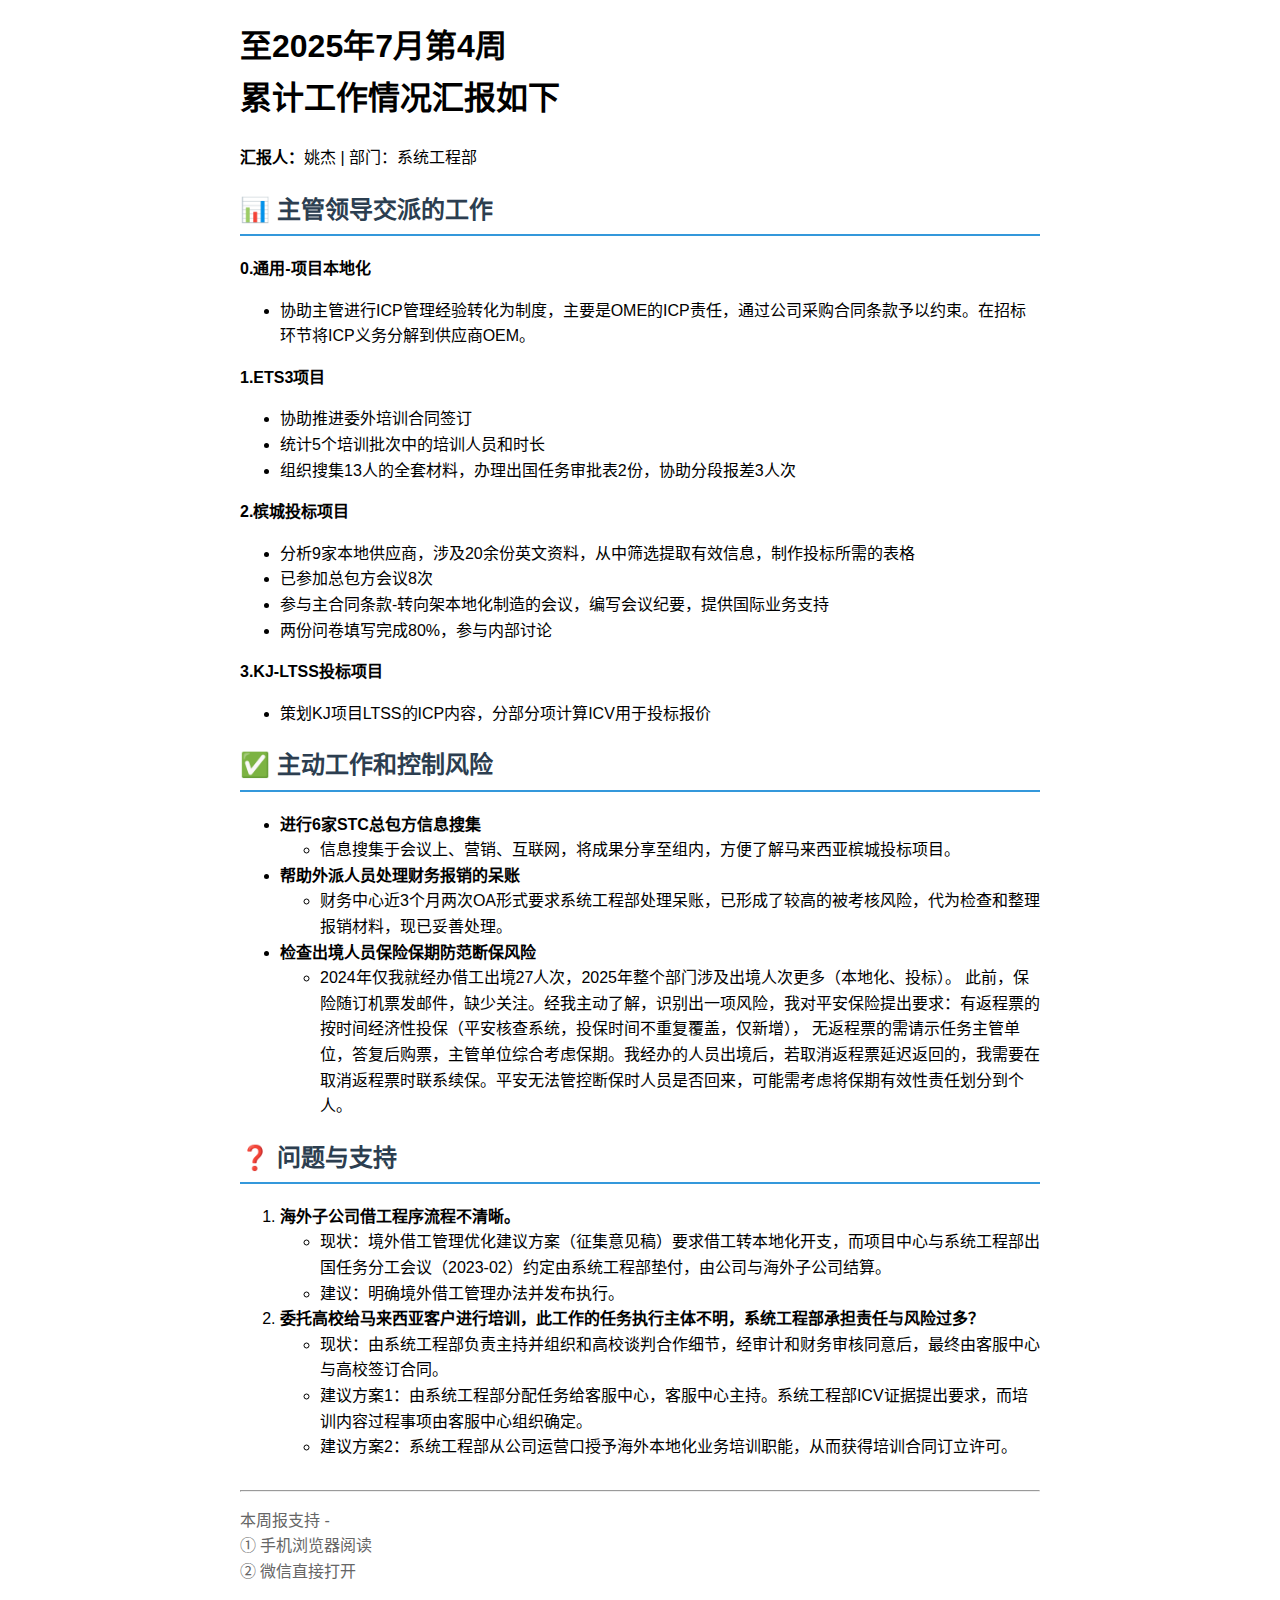
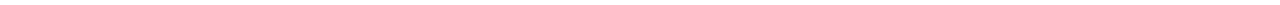
<file: weekly-report.html>
<!DOCTYPE html>
<html lang="zh-CN">
<head>
    <meta charset="UTF-8">
    <title>工作过程-2025年</title>
    <style>
        body {font-family: Arial, sans-serif; line-height: 1.6; max-width: 800px; margin: 20px auto; padding: 0 20px;}
        .nav {background: #f5f5f5; padding: 10px; margin-bottom: 20px;}
        h2 {color: #2c3e50; border-bottom: 2px solid #3498db; padding-bottom: 5px;}
        table {width: 100%; border-collapse: collapse; margin: 15px 0;}
        td, th {border: 1px solid #ddd; padding: 8px; }
        .progress {color: #27ae60;}
        .priority {color: #c0392b;}
        .max-content {
        width: max-content; /* 单元格宽度完全适应内容 */
        white-space: nowrap; /* 防止文字换行 */
    }
    </style>
</head>
    
<body>

    <h1>至2025年<span id="monthNumber"></span>月第<span id="weekNumber"></span>周<br>
        累计工作情况汇报如下</h1>
 
    <script>
        // 获取当前日期
        const today = new Date();
        const year = today.getFullYear();
        const month = today.getMonth() + 1; // 月份从0开始，所以要加1
        const day = today.getDate();

        // 计算当天是本月第几周
        const firstDayOfMonth = new Date(year, month - 1, 1);
        const pastDaysOfMonth = (today - firstDayOfMonth) / (1000 * 60 * 60 * 24);
        const weekNumber = Math.ceil((pastDaysOfMonth + firstDayOfMonth.getDay() + 1) / 7);

        // 更新HTML中的内容
        document.getElementById('monthNumber').textContent = month;
        document.getElementById('weekNumber').textContent = weekNumber;
    </script>


    
    <p><strong>汇报人：</strong>姚杰 | 部门：系统工程部</p>

        <h2>📊 主管领导交派的工作</h2>


        <b>0.通用-项目本地化</b>
        <ul>
            <li>协助主管进行ICP管理经验转化为制度，主要是OME的ICP责任，通过公司采购合同条款予以约束。在招标环节将ICP义务分解到供应商OEM。</li>
        </ul>                
        </li>  
    
        <b>1.ETS3项目</b>
        <ul>
            <li>协助推进委外培训合同签订</li>
            <li>统计5个培训批次中的培训人员和时长</li>
            <li>组织搜集13人的全套材料，办理出国任务审批表2份，协助分段报差3人次</li>
        </ul>                
        </li>
    
        <b>2.槟城投标项目</b>
        <ul>
            <li>分析9家本地供应商，涉及20余份英文资料，从中筛选提取有效信息，制作投标所需的表格</li>
            <li>已参加总包方会议8次</li>
            <li>参与主合同条款-转向架本地化制造的会议，编写会议纪要，提供国际业务支持</li>
            <li>两份问卷填写完成80%，参与内部讨论</li>
        </ul>                
        </li>  

        <b>3.KJ-LTSS投标项目</b>
        <ul>
            <li>策划KJ项目LTSS的ICP内容，分部分项计算ICV用于投标报价</li>
        </ul>                
        </li>  
    
    </section>

        <h2>✅ 主动工作和控制风险</h2>
        <ul>
            <li><b>进行6家STC总包方信息搜集</b>
                <ul>
                    <li>信息搜集于会议上、营销、互联网，将成果分享至组内，方便了解马来西亚槟城投标项目。</li>
                </ul>
            </li>
            <li><b>帮助外派人员处理财务报销的呆账</b>
                <ul>
                    <li>财务中心近3个月两次OA形式要求系统工程部处理呆账，已形成了较高的被考核风险，代为检查和整理报销材料，现已妥善处理。</li>
                </ul>
            </li>
            <li><b>检查出境人员保险保期防范断保风险</b>
                <ul>
                    <li>2024年仅我就经办借工出境27人次，2025年整个部门涉及出境人次更多（本地化、投标）。
                        此前，保险随订机票发邮件，缺少关注。经我主动了解，识别出一项风险，我对平安保险提出要求：有返程票的按时间经济性投保（平安核查系统，投保时间不重复覆盖，仅新增），
                        无返程票的需请示任务主管单位，答复后购票，主管单位综合考虑保期。我经办的人员出境后，若取消返程票延迟返回的，我需要在取消返程票时联系续保。平安无法管控断保时人员是否回来，可能需考虑将保期有效性责任划分到个人。</li>
                </ul>
            </li>
        </ul>
    </section>

        <h2>❓ 问题与支持</h2>
        <ol>
            
            <li><b>海外子公司借工程序流程不清晰。</b>
                <ul>
                    <li>现状：境外借工管理优化建议方案（征集意见稿）要求借工转本地化开支，而项目中心与系统工程部出国任务分工会议（2023-02）约定由系统工程部垫付，由公司与海外子公司结算。</li>
                    <li>建议：明确境外借工管理办法并发布执行。</li>
                </ul>
            </li>
            <li><b>委托高校给马来西亚客户进行培训，此工作的任务执行主体不明，系统工程部承担责任与风险过多？</b>
                <ul>
                    <li>现状：由系统工程部负责主持并组织和高校谈判合作细节，经审计和财务审核同意后，最终由客服中心与高校签订合同。</li>
                    <li>建议方案1：由系统工程部分配任务给客服中心，客服中心主持。系统工程部ICV证据提出要求，而培训内容过程事项由客服中心组织确定。</li>
                    <li>建议方案2：系统工程部从公司运营口授予海外本地化业务培训职能，从而获得培训合同订立许可。</li>
                </ul>
            </li>
        </ol>
    </section>

    <div style="margin-top: 30px; color: #666;">
        <hr>
        <p>本周报支持 - <br>
        ① 手机浏览器阅读<br>
        ② 微信直接打开</p>
    </div>

    
</body>
</html>
</file>
<file: styles.css>
/* 基本样式 */
body {
    font-family: Arial, sans-serif;
    margin: 0;
    padding: 0;
    background-color: #f4f4f4;
    color: #333;
}

.container {
    width: 90%;
    max-width: 600px;
    margin: 50px auto;
    text-align: center;
}

h1 {
    font-size: 2.5rem;
    margin-bottom: 20px;
}

p {
    font-size: 1.2rem;
    margin-bottom: 30px;
}

.button-container {
    display: flex;
    flex-direction: column;
    gap: 20px;
}

.button {
    display: block;
    padding: 20px;
    background-color: #007BFF;
    color: white;
    text-decoration: none;
    border-radius: 8px;
    transition: background-color 0.3s ease;
}

.button:hover {
    background-color: #0056b3;
}

.button-title {
    font-size: 1.5rem;
    font-weight: bold;
    display: block;
    margin-bottom: 10px;
}

.button-description {
    font-size: 1rem;
    display: block;
    color: #e0e0e0;
}

/* 移动设备适配 */
@media (max-width: 600px) {
    h1 {
        font-size: 2rem;
    }

    p {
        font-size: 1rem;
    }

    .button-title {
        font-size: 1.2rem;
    }

    .button-description {
        font-size: 1.2rem;
    }
}
</file>
